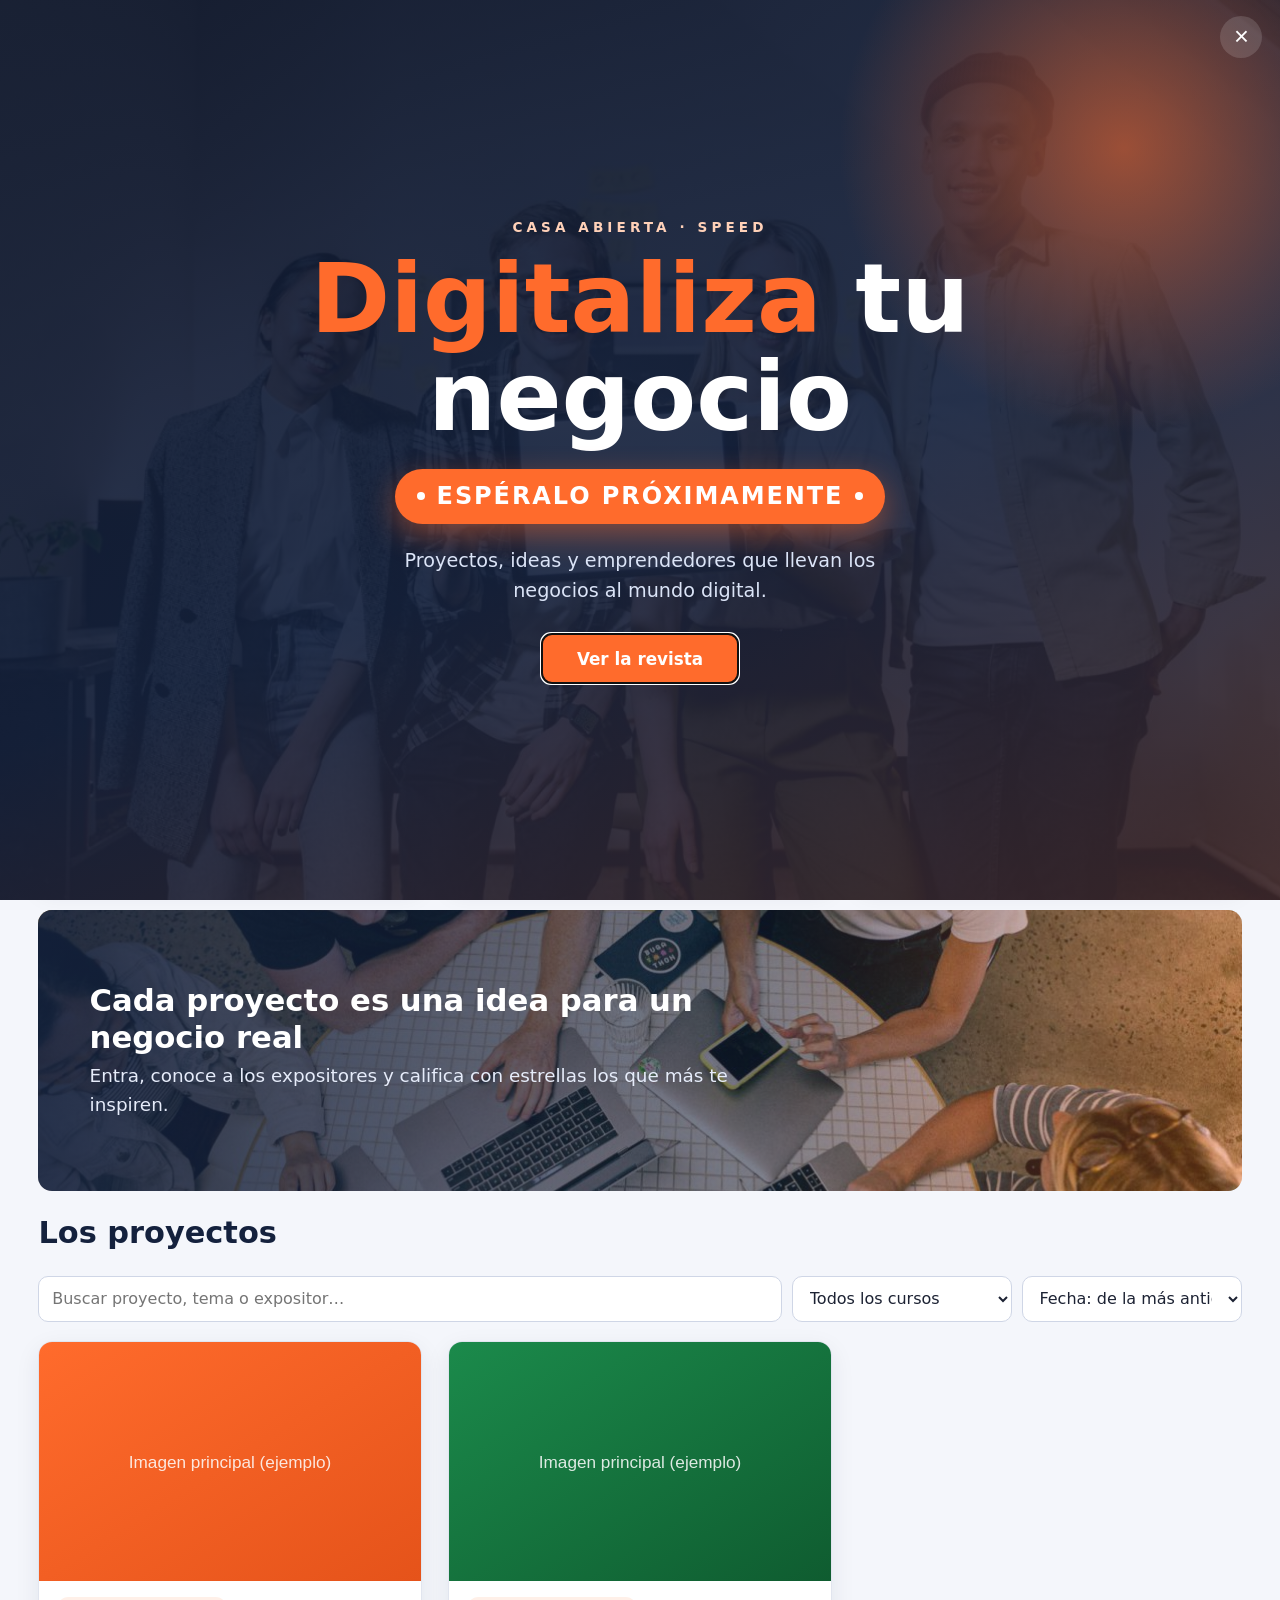
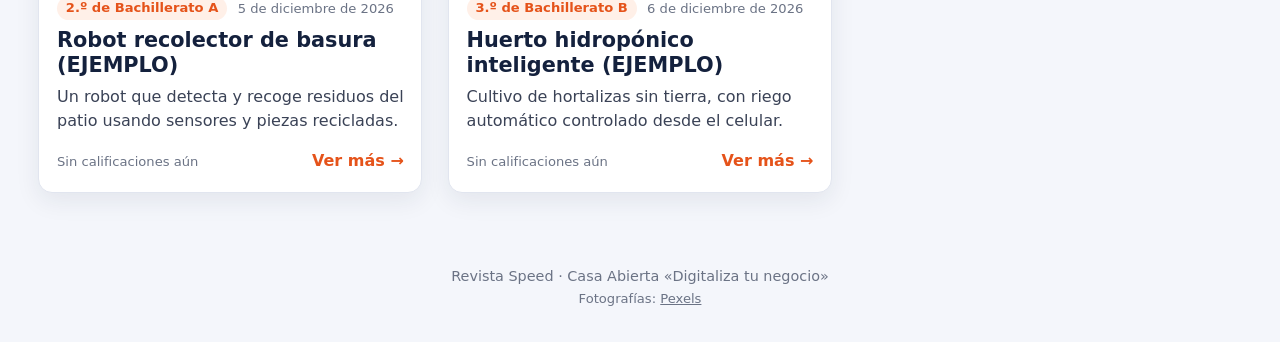
<file: index.html>
<!DOCTYPE html>
<html lang="es">
<head>
<meta charset="UTF-8">
<meta name="viewport" content="width=device-width, initial-scale=1">
<title>Digitaliza tu negocio · Revista Speed</title>
<meta name="description" content="Casa Abierta «Digitaliza tu negocio»: revista digital con los proyectos, expositores, ideas innovadoras y evidencias fotográficas.">
<link rel="stylesheet" href="assets/css/style.css?v=202611241230">
</head>
<body>
<div class="splash" id="splash" role="dialog" aria-modal="true" aria-labelledby="splash-titulo">
    <button class="splash-x" id="splash-x" type="button" aria-label="Cerrar">&times;</button>
    <div class="splash-in">
        <p class="splash-sup">Casa Abierta &middot; Speed</p>
        <h1 class="splash-titulo" id="splash-titulo"><span>Digitaliza</span> tu negocio</h1>
        <p class="splash-pronto"><i></i> Espéralo próximamente <i></i></p>
        <p class="splash-sub">Proyectos, ideas y emprendedores que llevan los negocios al mundo digital.</p>
        <div class="splash-cuenta" id="splash-cuenta" hidden>
            <div><b id="sc-d">0</b><span>días</span></div>
            <div><b id="sc-h">00</b><span>horas</span></div>
            <div><b id="sc-m">00</b><span>min</span></div>
            <div><b id="sc-s">00</b><span>seg</span></div>
        </div>
        <button class="btn splash-btn" id="splash-btn" type="button">Ver la revista</button>
    </div>
</div>
<noscript><style>.splash{display:none!important}</style></noscript>
<script>try{if(sessionStorage.getItem('rs_splash')){document.getElementById('splash').remove();}}catch(e){}</script>
<header class="cab">
    <div class="cab-in">
        <a class="marca" href="index.html"><span class="marca-r">SPEED</span> <span class="marca-t">Revista</span></a>
        <nav class="menu"><a href="index.html">Proyectos</a><a href="generador.html" class="btn-sec btn-add" data-acceso>+ Añadir publicación</a></nav>
    </div>
</header>
<main class="contenedor">

<section class="portada">
    <div class="portada-texto">
        <p class="portada-sup">Casa Abierta</p>
        <h1><span>Digitaliza</span> tu negocio</h1>
        <p class="portada-sub">Los cursos de Speed presentan proyectos que llevan los negocios al mundo digital: tiendas en línea, pagos electrónicos, marketing y mucho más. Conoce a sus expositores, mira las evidencias, califica y deja tu reseña.</p>
        <div class="portada-btns">
            <a class="btn" href="#proyectos">Ver los proyectos</a>
        </div>
        <p class="cuenta" id="cuenta" hidden></p>
    </div>
    <div class="collage" aria-hidden="true">
        <img class="c1" src="img/portada/equipo-startup.jpg" alt="" fetchpriority="high">
        <img class="c2" src="img/portada/dispositivos.jpg" alt="">
        <img class="c3" src="img/portada/pago-celular.jpg" alt="">
        <img class="c4" src="img/portada/empaque-pedidos.jpg" alt="">
        <span class="chip chip-a">&#128722; Tienda en línea</span>
        <span class="chip chip-b">&#128179; Pagos digitales</span>
    </div>
</section>

<section class="pilares">
    <article class="pilar">
        <img src="img/portada/tienda-en-linea.jpg" alt="Tienda en línea en una laptop y pago desde el celular" loading="lazy">
        <div><h3>Vende en línea</h3><p>Catálogos, tiendas web y redes sociales para llegar a más clientes, las 24 horas.</p></div>
    </article>
    <article class="pilar">
        <img src="img/portada/pago-digital.jpg" alt="Pago con el celular en un datáfono" loading="lazy">
        <div><h3>Cobra sin efectivo</h3><p>Pagos con tarjeta, celular y transferencias para vender más rápido y con seguridad.</p></div>
    </article>
    <article class="pilar">
        <img src="img/portada/analitica-tablet.jpg" alt="Tablet con gráficos de marketing digital" loading="lazy">
        <div><h3>Decide con datos</h3><p>Controla inventario, ventas y publicidad con herramientas digitales sencillas.</p></div>
    </article>
</section>

<section class="banda">
    <img src="img/portada/equipo-laptops.jpg" alt="" loading="lazy">
    <div class="banda-velo"></div>
    <div class="banda-texto">
        <h2>Cada proyecto es una idea para un negocio real</h2>
        <p>Entra, conoce a los expositores y califica con estrellas los que más te inspiren.</p>
    </div>
</section>

<section class="destacados" id="destacados" hidden>
    <h2>Mejor puntuados</h2>
    <div class="dest-fila" id="dest-fila"></div>
</section>

<section id="proyectos">
    <h2 class="titulo-seccion">Los proyectos</h2>
    <div class="filtros">
        <input type="search" id="f-q" placeholder="Buscar proyecto, tema o expositor…">
        <select id="f-curso"><option value="">Todos los cursos</option></select>
        <select id="f-orden">
            <option value="antiguas">Fecha: de la más antigua</option>
            <option value="recientes">Fecha: la más reciente primero</option>
        </select>
    </div>
    <div class="rejilla" id="rejilla"><p class="vacio" style="grid-column:1/-1">Cargando proyectos…</p></div>
</section>

</main>
<footer class="pie">Revista Speed &middot; Casa Abierta «Digitaliza tu negocio»<br><small>Fotografías: <a href="https://www.pexels.com" target="_blank" rel="noopener">Pexels</a></small></footer>
<script src="assets/js/acceso.js?v=202611241230"></script>
<script src="assets/js/config.js?v=202611241230"></script>
<script src="assets/js/app.js?v=202611241230"></script>
</body>
</html>
</file>
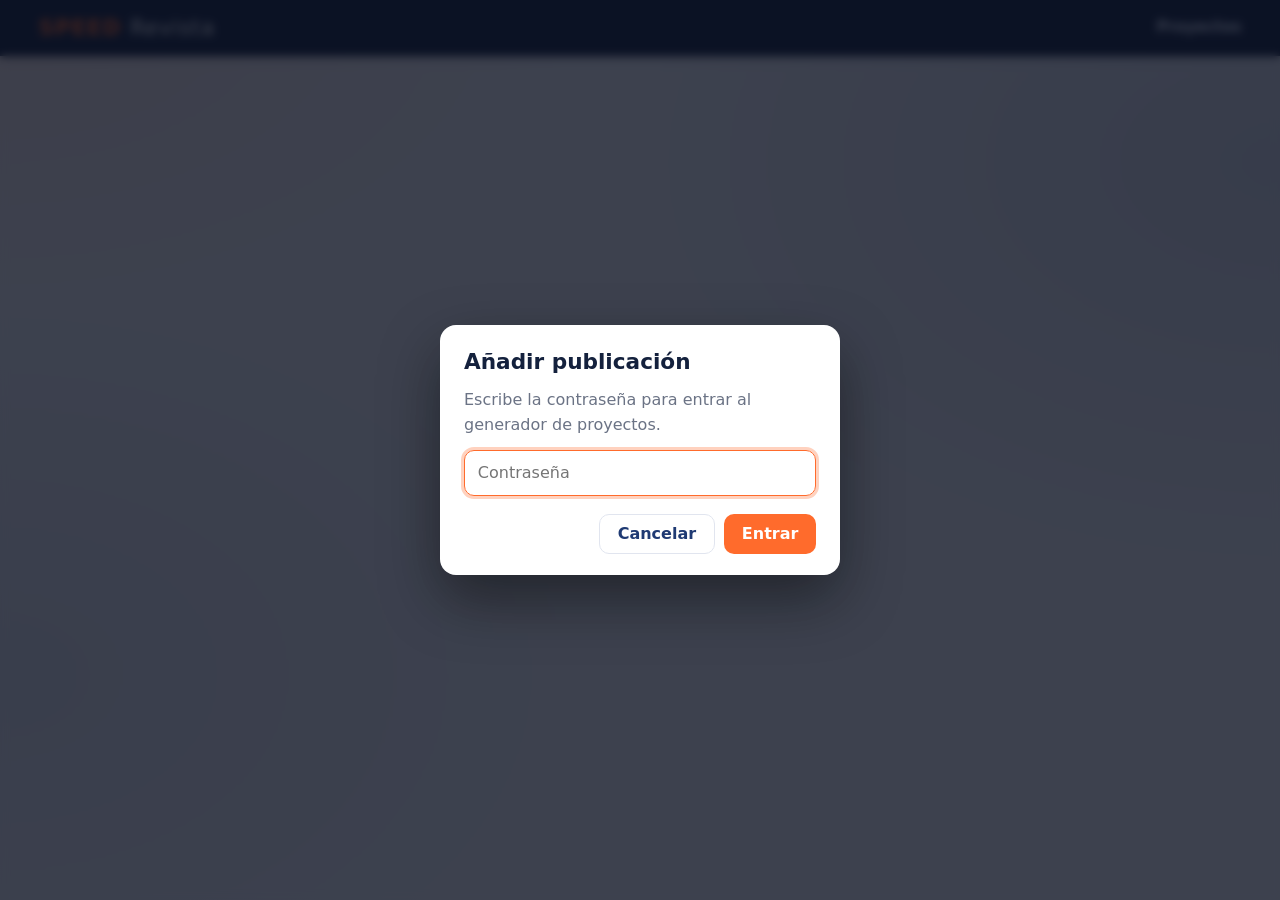
<file: generador.html>
<!DOCTYPE html>
<html lang="es">
<head>
<meta charset="UTF-8">
<meta name="viewport" content="width=device-width, initial-scale=1">
<meta name="robots" content="noindex">
<script>try{if(sessionStorage.getItem('rs_gen_ok')!=='1'){document.documentElement.classList.add('bloqueado');}}catch(e){document.documentElement.classList.add('bloqueado');}</script>
<title>Generador de proyectos · Revista Speed</title>
<link rel="stylesheet" href="assets/css/style.css?v=202611241230">
</head>
<body data-protegida>
<header class="cab">
    <div class="cab-in">
        <a class="marca" href="index.html"><span class="marca-r">SPEED</span> <span class="marca-t">Revista</span></a>
        <nav class="menu"><a href="index.html">Proyectos</a></nav>
    </div>
</header>
<main class="contenedor">

<section class="gen-cab">
    <h1>Generador de proyectos</h1>
    <p class="tenue">Llena los datos de tu proyecto y verás cómo quedará su tarjeta. Esta página solo prepara el texto: no guarda nada.</p>
    <ol class="gen-pasos">
        <li><b>1</b> Llena los datos</li>
        <li><b>2</b> Copia el texto</li>
        <li><b>3</b> Pégalo y sube las fotos en GitHub</li>
    </ol>
</section>

<div class="gen-grid">

    <!-- ============ FORMULARIO ============ -->
    <form class="gen-form" id="f" autocomplete="off" onsubmit="return false;">

        <fieldset class="gen-sec">
            <legend><span>1</span> Datos básicos</legend>
            <label>Título del proyecto
                <input name="titulo" maxlength="120" placeholder="Ej. Tienda en línea para la panadería del barrio"></label>
            <div class="dos-col">
                <label>Curso
                    <input name="curso" maxlength="80" placeholder="Ej. 2.º de Bachillerato A"></label>
                <label>Stand / ubicación <small class="tenue">(opcional)</small>
                    <input name="stand" maxlength="60" placeholder="Ej. Pasillo 2, mesa 5"></label>
            </div>
            <label>Expositores <small class="tenue">(uno por línea; puedes agregar al docente tutor)</small>
                <textarea name="expositores" rows="3" placeholder="Nombre Apellido&#10;Nombre Apellido&#10;Docente tutor: …"></textarea></label>
            <div class="dos-col">
                <label>Fecha de publicación
                    <input type="date" name="fecha"></label>
                <label>Video de YouTube <small class="tenue">(opcional)</small>
                    <input name="video" placeholder="https://youtu.be/…"></label>
            </div>
        </fieldset>

        <fieldset class="gen-sec">
            <legend><span>2</span> Textos</legend>
            <label>Reseña corta <small class="tenue">(sale en la tarjeta de la portada)</small>
                <textarea name="resena" rows="2" maxlength="280" placeholder="En una o dos frases: ¿de qué trata tu proyecto?"></textarea>
                <small class="contador"><span id="cnt">0</span>/280</small></label>
            <label>Descripción completa <small class="tenue">(qué es, qué problema resuelve y cómo funciona)</small>
                <textarea name="descripcion" rows="6"></textarea></label>
            <label>¿Qué tiene de innovador?
                <textarea name="innovacion" rows="3"></textarea></label>
        </fieldset>

        <fieldset class="gen-sec">
            <legend><span>3</span> Fotos</legend>
            <label>Imagen principal <small class="tenue">(la de la tarjeta; foto horizontal)</small>
                <input type="file" id="f-portada" accept="image/jpeg,image/png,image/webp"></label>
            <label>Evidencias fotográficas <small class="tenue">(puedes elegir varias)</small>
                <input type="file" id="f-fotos" accept="image/jpeg,image/png,image/webp" multiple></label>
            <p class="gen-nota">Las fotos <b>no se suben desde aquí</b>: solo se usan para mostrarte la vista previa y tomar sus nombres. Más abajo te digo cómo subirlas.</p>
            <div class="gen-miniaturas" id="miniaturas"></div>
        </fieldset>
    </form>

    <!-- ============ VISTA PREVIA Y RESULTADO ============ -->
    <aside class="gen-aside">

        <div class="gen-caja">
            <h2>Así se verá tu tarjeta</h2>
            <article class="tarjeta">
                <div class="tarjeta-img">
                    <img id="pv-img" alt="" hidden>
                    <span class="sin-img" id="pv-noimg">Imagen principal</span>
                </div>
                <div class="tarjeta-cuerpo">
                    <p class="meta"><span class="etq" id="pv-curso">Curso</span> <time id="pv-fecha">Fecha</time></p>
                    <h3 id="pv-titulo">Título del proyecto</h3>
                    <p class="resena" id="pv-resena">Aquí aparecerá la reseña corta de tu proyecto.</p>
                    <div class="tarjeta-pie"><small class="tenue" id="pv-expo"></small><span class="ver-mas">Ver más &rarr;</span></div>
                </div>
            </article>
        </div>

        <div class="gen-caja">
            <h2>Resultado</h2>
            <p class="aviso aviso-info" id="faltan" hidden></p>
            <label class="gen-check"><input type="checkbox" id="coma" checked> Ya hay proyectos en el archivo (agrega la coma al inicio)</label>
            <textarea id="json" rows="10" readonly spellcheck="false"></textarea>
            <p class="gen-botones">
                <button class="btn" id="copiar" type="button" disabled>Copiar texto</button>
                <span id="ok" class="tenue"></span>
            </p>

            <ol class="gen-instr">
                <li>Pulsa <b>Copiar texto</b>.
                    <a class="btn-sec" href="https://github.com/kalimusic0/revista-speed/edit/main/data/proyectos.json" target="_blank" rel="noopener">Abrir proyectos.json en GitHub</a></li>
                <li>Pega el texto <b>justo antes del <code>]</code> final</b> y pulsa <b>Commit changes</b>.</li>
                <li>Crea en tu PC una carpeta llamada <code id="carpeta">…</code> con estas fotos (con <b>exactamente</b> estos nombres):
                    <ul class="gen-archivos" id="archivos"></ul></li>
                <li>Arrastra esa carpeta aquí y pulsa <b>Commit changes</b>:
                    <a class="btn-sec" href="https://github.com/kalimusic0/revista-speed/upload/main/img/proyectos" target="_blank" rel="noopener">Subir fotos en GitHub</a></li>
            </ol>
            <p class="tenue"><small>En 1 o 2 minutos el proyecto aparece en la revista.</small></p>
        </div>
    </aside>
</div>

</main>
<footer class="pie">Revista Speed &middot; Generador interno</footer>

<script src="assets/js/acceso.js?v=202611241230"></script>
<script>
(function () {
    var f = document.getElementById('f');
    var $ = function (id) { return document.getElementById(id); };
    var portada = null;     // {url, ext}
    var fotos = [];         // [{url, nombre}]

    // fecha de hoy por defecto
    var d = new Date();
    f.fecha.value = d.getFullYear() + '-' + ('0' + (d.getMonth() + 1)).slice(-2) + '-' + ('0' + d.getDate()).slice(-2);

    var MESES = ['', 'enero', 'febrero', 'marzo', 'abril', 'mayo', 'junio', 'julio', 'agosto', 'septiembre', 'octubre', 'noviembre', 'diciembre'];
    function fechaBonita(y) {
        var p = (y || '').split('-');
        return p.length === 3 ? parseInt(p[2], 10) + ' de ' + MESES[parseInt(p[1], 10)] + ' de ' + p[0] : '';
    }
    function slug(s) {
        return s.toLowerCase().normalize('NFD').replace(/[̀-ͯ]/g, '')
                .replace(/[^a-z0-9]+/g, '-').replace(/^-+|-+$/g, '').slice(0, 50) || 'proyecto';
    }
    function nombreSeguro(n) {
        var m = n.match(/^(.*?)(\.[A-Za-z0-9]+)?$/);
        var base = slug(m[1]) || 'foto';
        var ext = (m[2] || '.jpg').toLowerCase().replace('.jpeg', '.jpg');
        return base + ext;
    }
    function esc(s) { return String(s).replace(/&/g, '&amp;').replace(/</g, '&lt;').replace(/>/g, '&gt;'); }
    function lineas(s) { return s.split('\n').map(function (x) { return x.trim(); }).filter(Boolean); }

    function actualizar() {
        var titulo = f.titulo.value.trim(), curso = f.curso.value.trim();
        var expo = lineas(f.expositores.value), resena = f.resena.value.trim();

        // contador
        $('cnt').textContent = f.resena.value.length;

        // vista previa
        $('pv-titulo').textContent = titulo || 'Título del proyecto';
        $('pv-curso').textContent = curso || 'Curso';
        $('pv-fecha').textContent = fechaBonita(f.fecha.value) || 'Fecha';
        $('pv-resena').textContent = resena || 'Aquí aparecerá la reseña corta de tu proyecto.';
        $('pv-expo').textContent = expo.length ? expo[0] + (expo.length > 1 ? ' y otros' : '') : '';
        if (portada) { $('pv-img').src = portada.url; $('pv-img').hidden = false; $('pv-noimg').hidden = true; }
        else { $('pv-img').hidden = true; $('pv-noimg').hidden = false; }

        // JSON
        var id = slug(titulo), base = 'img/proyectos/' + id + '/';
        var ext = portada ? portada.ext : 'jpg';
        var p = {
            id: id, titulo: titulo, curso: curso, expositores: expo, stand: f.stand.value.trim(),
            fecha: f.fecha.value, resena: resena, descripcion: f.descripcion.value.trim(),
            innovacion: f.innovacion.value.trim(), video: f.video.value.trim(),
            portada: base + 'portada.' + ext,
            fotos: fotos.map(function (x) { return base + x.nombre; })
        };
        $('json').value = ($('coma').checked ? ',\n' : '') + JSON.stringify(p, null, 2);

        // carpeta y archivos
        $('carpeta').textContent = id;
        var li = '<li><code>portada.' + ext + '</code> <small class="tenue">(imagen principal)</small></li>';
        fotos.forEach(function (x) { li += '<li><code>' + esc(x.nombre) + '</code></li>'; });
        $('archivos').innerHTML = li;

        // faltantes
        var req = [['titulo', 'el título'], ['curso', 'el curso'], ['expositores', 'los expositores'],
                   ['resena', 'la reseña corta'], ['descripcion', 'la descripción'], ['innovacion', 'lo innovador'], ['fecha', 'la fecha']];
        var faltan = req.filter(function (r) { return !f[r[0]].value.trim(); }).map(function (r) { return r[1]; });
        if (!portada) { faltan.push('la imagen principal'); }
        var av = $('faltan');
        if (faltan.length) { av.textContent = 'Falta completar: ' + faltan.join(', ') + '.'; av.hidden = false; }
        else { av.hidden = true; }
        $('copiar').disabled = faltan.length > 0;
    }

    f.addEventListener('input', actualizar);
    $('coma').addEventListener('change', actualizar);

    $('f-portada').addEventListener('change', function () {
        var file = this.files[0];
        if (!file) { portada = null; actualizar(); return; }
        var m = file.name.match(/\.([A-Za-z0-9]+)$/);
        var ext = m ? m[1].toLowerCase().replace('jpeg', 'jpg') : 'jpg';
        portada = { url: URL.createObjectURL(file), ext: ext };
        actualizar();
    });

    $('f-fotos').addEventListener('change', function () {
        fotos = Array.prototype.slice.call(this.files).map(function (file) {
            return { url: URL.createObjectURL(file), nombre: nombreSeguro(file.name) };
        });
        $('miniaturas').innerHTML = fotos.map(function (x) {
            return '<figure><img src="' + x.url + '" alt=""><figcaption>' + esc(x.nombre) + '</figcaption></figure>';
        }).join('');
        actualizar();
    });

    $('copiar').addEventListener('click', function () {
        var t = $('json');
        t.select();
        var okMsg = function () { $('ok').textContent = '¡Copiado!'; setTimeout(function () { $('ok').textContent = ''; }, 2500); };
        if (navigator.clipboard && navigator.clipboard.writeText) {
            navigator.clipboard.writeText(t.value).then(okMsg, function () { document.execCommand('copy'); okMsg(); });
        } else { document.execCommand('copy'); okMsg(); }
    });

    actualizar();
})();
</script>
</body>
</html>
</file>
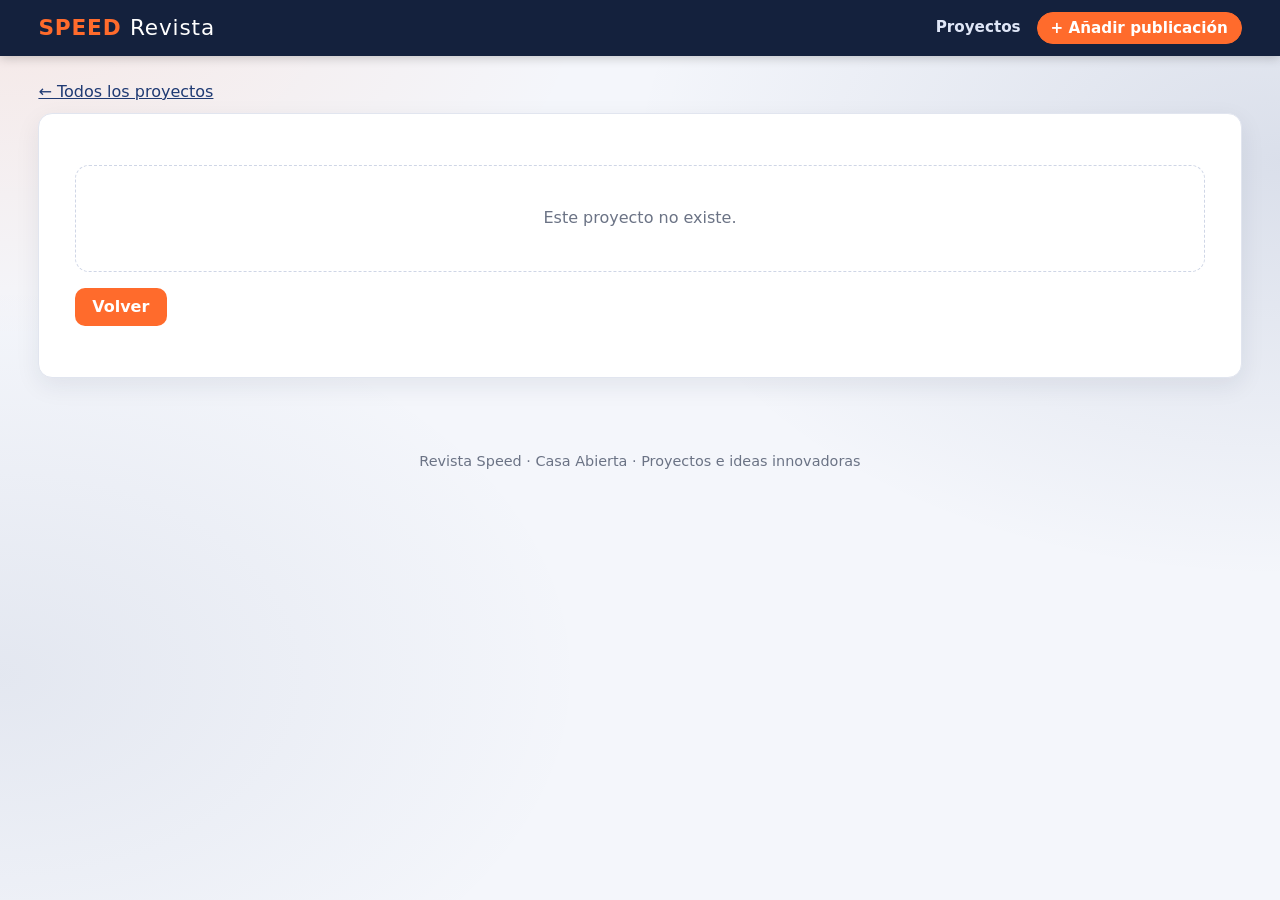
<file: proyecto.html>
<!DOCTYPE html>
<html lang="es">
<head>
<meta charset="UTF-8">
<meta name="viewport" content="width=device-width, initial-scale=1">
<title>Proyecto · Revista Speed</title>
<link rel="stylesheet" href="assets/css/style.css?v=202611241230">
</head>
<body>
<header class="cab">
    <div class="cab-in">
        <a class="marca" href="index.html"><span class="marca-r">SPEED</span> <span class="marca-t">Revista</span></a>
        <nav class="menu"><a href="index.html">Proyectos</a><a href="generador.html" class="btn-sec btn-add" data-acceso>+ Añadir publicación</a></nav>
    </div>
</header>
<main class="contenedor">
<p class="migas"><a href="index.html">&larr; Todos los proyectos</a></p>
<article class="articulo" id="articulo"><p class="tenue">Cargando…</p></article>
</main>
<footer class="pie">Revista Speed &middot; Casa Abierta · Proyectos e ideas innovadoras</footer>
<script src="assets/js/acceso.js?v=202611241230"></script>
<script src="assets/js/config.js?v=202611241230"></script>
<script src="assets/js/app.js?v=202611241230"></script>
</body>
</html>
</file>
<file: assets/css/style.css>
/* REVISTA SPEED - estilos. Paleta: azul noche + naranja velocidad. */
:root{
    --azul:#14213d; --azul2:#1f3a73; --naranja:#ff6b2c; --naranja2:#e5531a;
    --fondo:#f4f6fb; --blanco:#fff; --texto:#1c2233; --tenue:#6b7385; --linea:#e1e5ef;
    --ok:#1b8a4b; --error:#c62d2d; --info:#2a5db0; --radio:14px;
    --sombra:0 8px 24px rgba(20,33,61,.08);
}
*{box-sizing:border-box}
html{scroll-behavior:smooth}
body{margin:0;font-family:"Segoe UI",system-ui,-apple-system,Roboto,Arial,sans-serif;background:var(--fondo);color:var(--texto);line-height:1.55}
img{max-width:100%;display:block}
a{color:var(--azul2)}
h1,h2,h3{line-height:1.2;color:var(--azul)}
h1{font-size:clamp(1.7rem,1.2rem + 2vw,2.6rem);margin:.2rem 0 .6rem}
h2{font-size:1.4rem;margin:1.8rem 0 .6rem}
h3{font-size:1.1rem}
.contenedor{max-width:1120px;margin:0 auto;padding:1.5rem 1rem 3rem}
.estrecho{max-width:480px}
.tenue{color:var(--tenue)}
small{font-size:.82rem}

/* cabecera */
.cab{background:var(--azul);position:sticky;top:0;z-index:20;box-shadow:0 2px 10px rgba(0,0,0,.2)}
.cab-in{max-width:1120px;margin:0 auto;padding:.7rem 1rem;display:flex;align-items:center;justify-content:space-between;gap:1rem;flex-wrap:wrap}
.marca{text-decoration:none;color:#fff;font-size:1.35rem;font-weight:800;letter-spacing:.04em}
.marca-r{color:var(--naranja)}
.marca-t{font-weight:300}
.menu{display:flex;align-items:center;gap:1rem;flex-wrap:wrap}
.menu a{color:#dfe6f7;text-decoration:none;font-weight:600;font-size:.95rem}
.menu a:hover{color:#fff}
.menu a.btn-sec{border:1px solid #5a6c9a;padding:.35rem .8rem;border-radius:999px;background:transparent;color:#fff}
.menu a.btn-sec:hover{background:var(--naranja);border-color:var(--naranja)}

/* botones */
.btn,.btn-sec,.btn-peligro{display:inline-block;border:0;cursor:pointer;font:inherit;font-weight:700;text-decoration:none;padding:.6rem 1.1rem;border-radius:10px;transition:.15s;line-height:1.2}
.btn{background:var(--naranja);color:#fff}
.btn:hover{background:var(--naranja2)}
.btn-sec{color:var(--azul2);border:1px solid var(--linea);background:#fff}
.btn-sec:hover{border-color:var(--azul2)}
.btn-peligro{background:#fff;color:var(--error);border:1px solid #f0c4c4}
.btn-peligro:hover{background:var(--error);color:#fff}

/* avisos */
.aviso{padding:.8rem 1rem;border-radius:10px;margin:0 0 1rem;font-weight:600;border:1px solid}
.aviso-ok{background:#e6f6ec;color:var(--ok);border-color:#b8e2c8}
.aviso-error{background:#fdeaea;color:var(--error);border-color:#f3c2c2}
.aviso-info{background:#e8f0fc;color:var(--info);border-color:#bfd2f2}

/* portada */
.portada{background:linear-gradient(135deg,var(--azul),var(--azul2));color:#fff;border-radius:var(--radio);padding:clamp(1.5rem,5vw,3.2rem);margin-bottom:1.5rem;position:relative;overflow:hidden}
.portada:after{content:"";position:absolute;right:-60px;top:-60px;width:260px;height:260px;border-radius:50%;background:radial-gradient(circle,rgba(255,107,44,.55),transparent 65%)}
.portada h1{color:#fff;max-width:18ch}
.portada h1 span{color:var(--naranja)}
.portada-sup{margin:0;text-transform:uppercase;letter-spacing:.25em;font-size:.8rem;color:#ffd1b8;font-weight:700}
.portada-sub{max-width:60ch;color:#dbe4f7;margin:.4rem 0 0}
.cuenta{display:inline-block;margin:1rem 0 0;background:var(--naranja);color:#fff;font-weight:800;padding:.35rem .9rem;border-radius:999px}

/* destacados */
.destacados h2{margin-top:.5rem}
.dest-fila{display:grid;grid-template-columns:repeat(auto-fit,minmax(min(100%,220px),1fr));gap:.8rem}
.dest{position:relative;display:flex;flex-direction:column;gap:.15rem;background:#fff;border:1px solid var(--linea);border-radius:var(--radio);padding:1rem 1rem 1rem 3.2rem;text-decoration:none;color:var(--texto);box-shadow:var(--sombra)}
.dest:hover{border-color:var(--naranja)}
.dest-n{position:absolute;left:.9rem;top:.8rem;font-size:1.4rem;font-weight:800;color:var(--naranja)}
.dest-t{font-weight:700;color:var(--azul)}
.dest-c{font-size:.85rem;color:var(--tenue)}

/* filtros */
.filtros{display:flex;flex-wrap:wrap;gap:.6rem;margin:1.5rem 0 1.2rem}
.filtros input[type=search]{flex:1 1 240px}
.filtros select{flex:0 1 220px}
input,select,textarea{font:inherit;color:inherit;padding:.6rem .8rem;border:1px solid #cfd6e6;border-radius:10px;background:#fff;width:100%}
input:focus,select:focus,textarea:focus{outline:3px solid rgba(255,107,44,.3);border-color:var(--naranja)}
input[type=radio],input[type=checkbox]{width:auto}
input[type=file]{padding:.5rem}

/* tarjetas */
.rejilla{display:grid;grid-template-columns:repeat(auto-fill,minmax(min(100%,290px),1fr));gap:1.2rem}
.tarjeta{background:#fff;border-radius:var(--radio);overflow:hidden;box-shadow:var(--sombra);display:flex;flex-direction:column;border:1px solid var(--linea);transition:transform .15s,box-shadow .15s}
.tarjeta:hover{transform:translateY(-3px);box-shadow:0 14px 30px rgba(20,33,61,.14)}
.tarjeta-img{display:block;aspect-ratio:16/10;background:#e9edf6;overflow:hidden}
.tarjeta-img img{width:100%;height:100%;object-fit:cover}
.sin-img{display:grid;place-items:center;height:100%;color:var(--tenue)}
.tarjeta-cuerpo{padding:1rem 1.1rem 1.1rem;display:flex;flex-direction:column;gap:.45rem;flex:1}
.tarjeta h3{margin:0;font-size:1.2rem}
.tarjeta h3 a{color:var(--azul);text-decoration:none}
.tarjeta h3 a:hover{color:var(--naranja2)}
.meta{margin:0;font-size:.82rem;color:var(--tenue)}
.etq{display:inline-block;background:#fff0e8;color:var(--naranja2);font-weight:700;padding:.1rem .55rem;border-radius:999px;margin-right:.4rem}
.resena{margin:0;color:#3a4256;display:-webkit-box;-webkit-line-clamp:3;-webkit-box-orient:vertical;overflow:hidden}
.tarjeta-pie{margin-top:auto;display:flex;align-items:center;justify-content:space-between;gap:.6rem;padding-top:.5rem}
.ver-mas{font-weight:700;color:var(--naranja2);text-decoration:none;white-space:nowrap}
.ver-mas:hover{text-decoration:underline}
.vacio{text-align:center;padding:2.5rem 1rem;color:var(--tenue);background:#fff;border-radius:var(--radio);border:1px dashed #cfd6e6}

/* estrellas (mostrar) */
.estrellas{display:inline-flex;letter-spacing:.05em}
.estrellas .e{color:#d3d8e4;font-size:1.1rem}
.estrellas .e.llena{color:#f5b301}
.estrellas .e.media{background:linear-gradient(90deg,#f5b301 50%,#d3d8e4 50%);-webkit-background-clip:text;background-clip:text;-webkit-text-fill-color:transparent}

/* artículo */
.migas{margin:0 0 .5rem}
.articulo{background:#fff;border-radius:var(--radio);padding:clamp(1rem,3vw,2.2rem);box-shadow:var(--sombra);border:1px solid var(--linea)}
.art-cab h1{margin-top:.4rem}
.lead{font-size:1.15rem;color:#3a4256;margin:.4rem 0}
.art-nota{margin:.5rem 0 1rem}
.art-portada{margin:1rem 0 1.5rem}
.art-portada img{width:100%;max-height:520px;object-fit:cover;border-radius:12px}
.art-cols{display:grid;grid-template-columns:minmax(0,1fr) 280px;gap:2rem;align-items:start}
.ficha{background:var(--fondo);border-radius:12px;padding:1rem 1.2rem;border:1px solid var(--linea)}
.ficha h3{margin:.4rem 0 .1rem;font-size:.85rem;text-transform:uppercase;letter-spacing:.08em;color:var(--tenue)}
.ficha p{margin:0 0 .6rem}
.video{position:relative;aspect-ratio:16/9;border-radius:12px;overflow:hidden;background:#000}
.video iframe{position:absolute;inset:0;width:100%;height:100%;border:0}
.galeria{display:grid;grid-template-columns:repeat(auto-fill,minmax(min(100%,200px),1fr));gap:.7rem}
.gal-item{display:block;aspect-ratio:4/3;overflow:hidden;border-radius:10px;background:#e9edf6}
.gal-item img{width:100%;height:100%;object-fit:cover;transition:transform .25s}
.gal-item:hover img{transform:scale(1.06)}
.lightbox{position:fixed;inset:0;background:rgba(10,15,30,.92);display:none;align-items:center;justify-content:center;z-index:50;padding:1rem}
.lightbox.abierto{display:flex}
.lightbox img{max-height:90vh;max-width:94vw;border-radius:8px}
.lightbox button{position:absolute;background:rgba(255,255,255,.15);color:#fff;border:0;font-size:2rem;width:48px;height:48px;border-radius:50%;cursor:pointer}
.lb-cerrar{top:1rem;right:1rem}.lb-prev{left:1rem}.lb-sig{right:1rem}

/* reseñas */
.resenas{margin-top:2rem;border-top:1px solid var(--linea);padding-top:.5rem}
.estrellas-input{display:inline-flex;flex-direction:row-reverse;justify-content:flex-end;gap:.15rem}
.estrellas-input input{position:absolute;opacity:0;width:1px;height:1px}
.estrellas-input label{font-size:2.4rem;line-height:1;color:#d3d8e4;cursor:pointer;transition:color .1s}
.estrellas-input label:hover,.estrellas-input label:hover~label,.estrellas-input input:checked~label{color:#f5b301}
.estrellas-input input:focus-visible+label{outline:3px solid rgba(255,107,44,.5);border-radius:6px}
.lista-resenas{list-style:none;padding:0;margin:0}
.lista-resenas li{padding:.8rem 0;border-bottom:1px solid var(--linea)}
.lista-resenas p{margin:.2rem 0 0}

/* formularios */
.form{display:flex;flex-direction:column;gap:1rem}
.form-ancho{max-width:760px}
.form label{display:flex;flex-direction:column;gap:.3rem;font-weight:600}
.form label small{font-weight:400}
.dos-col{display:grid;grid-template-columns:1fr 1fr;gap:1rem}
fieldset{border:1px solid var(--linea);border-radius:12px;padding:.8rem 1rem;display:flex;flex-direction:column;gap:.5rem;background:#fff}
legend{font-weight:700;padding:0 .4rem}
.mini{height:90px;width:auto;border-radius:8px;object-fit:cover}
.mini-fila{display:flex;flex-wrap:wrap;gap:.8rem}
.mini-item{display:flex;flex-direction:column;gap:.2rem;font-weight:400!important;font-size:.85rem}

/* panel / admin */
.panel-cab{display:flex;align-items:flex-start;justify-content:space-between;gap:1rem;flex-wrap:wrap;margin-bottom:1rem}
.caja{background:#fff;border:1px solid var(--linea);border-radius:var(--radio);padding:1rem 1.3rem;margin:1.2rem 0;box-shadow:var(--sombra)}
.caja h2{margin-top:.3rem}
.resumen{display:grid;grid-template-columns:repeat(auto-fit,minmax(min(100%,160px),1fr));gap:.8rem;margin:1rem 0}
.resumen div{background:#fff;border:1px solid var(--linea);border-radius:var(--radio);padding:1rem;text-align:center}
.resumen strong{display:block;font-size:2rem;color:var(--naranja2)}
.resumen span{color:var(--tenue);font-size:.9rem}
.tabla-envoltura{overflow-x:auto;background:#fff;border:1px solid var(--linea);border-radius:var(--radio)}
.tabla{width:100%;border-collapse:collapse}
.tabla th,.tabla td{padding:.7rem .9rem;text-align:left;border-bottom:1px solid var(--linea);vertical-align:middle}
.tabla th{background:#f0f3fa;font-size:.8rem;text-transform:uppercase;letter-spacing:.06em;color:var(--tenue)}
.acciones{display:flex;gap:.4rem;flex-wrap:wrap}
.en-linea{display:inline-flex;gap:.3rem;margin:0}
.estado{display:inline-block;padding:.15rem .6rem;border-radius:999px;font-size:.8rem;font-weight:800}
.estado-aprobado{background:#e6f6ec;color:var(--ok)}
.estado-pendiente{background:#fff3dc;color:#a46a00}

.pie{text-align:center;color:var(--tenue);padding:1.5rem 1rem 2rem;font-size:.9rem}

@media (max-width:820px){
    .art-cols{grid-template-columns:1fr}
    .dos-col{grid-template-columns:1fr}
}
@media (max-width:640px){
    .tabla thead{display:none}
    .tabla,.tabla tbody,.tabla tr,.tabla td{display:block;width:100%}
    .tabla tr{padding:.6rem 0;border-bottom:2px solid var(--linea)}
    .tabla td{border:0;padding:.25rem .9rem}
    .tabla td[data-t]:before{content:attr(data-t) ": ";font-weight:700;color:var(--tenue);font-size:.8rem}
}

[hidden]{display:none!important}

/* ===== Portada "Digitaliza tu negocio" (hero con fotos, pilares y banda) ===== */
.portada{display:grid;grid-template-columns:minmax(0,1.05fr) minmax(0,1fr);gap:2rem;align-items:center;padding:clamp(1.5rem,4vw,3rem)}
.portada:after{z-index:0}
.portada-texto,.collage{position:relative;z-index:1}
.portada h1{font-size:clamp(2.2rem,1.4rem + 3.6vw,4rem);line-height:1.05;max-width:12ch}
.portada-btns{display:flex;gap:.8rem;flex-wrap:wrap;margin-top:1.4rem}
.collage{position:relative;display:grid;grid-template-columns:1.15fr 1fr;grid-template-rows:repeat(3,clamp(90px,10.5vw,135px));gap:.7rem;width:100%}
.collage img{width:100%;height:100%;min-width:0;min-height:0;object-fit:cover;display:block;border-radius:14px;border:3px solid #fff;box-shadow:0 10px 24px rgba(0,0,0,.35)}
.collage .c1{grid-column:1;grid-row:1 / span 2}
.collage .c2{grid-column:2;grid-row:1}
.collage .c3{grid-column:1;grid-row:3}
.collage .c4{grid-column:2;grid-row:2 / span 2}
.chip{position:absolute;z-index:2;background:#fff;color:var(--azul);font-weight:700;font-size:.82rem;padding:.35rem .75rem;border-radius:999px;box-shadow:0 6px 16px rgba(0,0,0,.25);white-space:nowrap}
.chip-a{left:calc(53% - 4.5rem);top:36%}
.chip-b{left:calc(53% - 4rem);top:calc(66% + .2rem)}

.pilares{display:grid;grid-template-columns:repeat(auto-fit,minmax(min(100%,260px),1fr));gap:1.2rem;margin:0 0 1.5rem}
.pilar{background:#fff;border:1px solid var(--linea);border-radius:var(--radio);overflow:hidden;box-shadow:var(--sombra)}
.pilar img{width:100%;aspect-ratio:16/9;object-fit:cover}
.pilar div{padding:.9rem 1.1rem 1.1rem}
.pilar h3{margin:0 0 .25rem;font-size:1.15rem}
.pilar p{margin:0;color:#3a4256}

.banda{position:relative;border-radius:var(--radio);overflow:hidden;min-height:230px;display:flex;align-items:center;margin:0 0 1.5rem}
.banda>img{position:absolute;inset:0;width:100%;height:100%;object-fit:cover}
.banda-velo{position:absolute;inset:0;background:linear-gradient(90deg,rgba(20,33,61,.92),rgba(20,33,61,.55) 60%,rgba(255,107,44,.35))}
.banda-texto{position:relative;padding:clamp(1.2rem,4vw,2.5rem);color:#fff;max-width:620px}
.banda-texto h2{color:#fff;margin:0 0 .4rem}
.banda-texto p{margin:0;color:#e6ecfa}
.titulo-seccion{margin:.5rem 0 0}
.pie small a{color:inherit}

@media (max-width:820px){
    .portada{grid-template-columns:1fr}
    .portada h1{max-width:none}
    .collage{margin-top:.5rem;grid-template-rows:repeat(3,clamp(80px,22vw,130px))}
}

/* ===== Celular: imágenes más pequeñas y menos invasivas ===== */
@media (max-width:640px){
    .portada{padding:1.25rem 1.1rem;gap:1rem;margin-bottom:1rem}
    .portada h1{font-size:2.1rem}
    .portada-sub{font-size:.95rem}
    .portada-sup{font-size:.7rem}

    /* collage -> franja de 4 miniaturas */
    .collage{grid-template-columns:repeat(4,1fr);grid-template-rows:64px;gap:.4rem;margin-top:0}
    .collage .c1,.collage .c2,.collage .c3,.collage .c4{grid-column:auto;grid-row:1}
    .collage img{border-width:2px;border-radius:10px;box-shadow:0 4px 10px rgba(0,0,0,.3)}
    .chip{display:none}

    /* tarjetas de ideas -> fila compacta con miniatura */
    .pilares{gap:.6rem;margin-bottom:1rem}
    .pilar{display:flex;align-items:center}
    .pilar img{width:84px;height:84px;aspect-ratio:auto;flex:none;border-radius:var(--radio) 0 0 var(--radio)}
    .pilar div{padding:.55rem .8rem}
    .pilar h3{font-size:1rem;margin-bottom:.1rem}
    .pilar p{font-size:.85rem;line-height:1.35}

    /* banda -> baja */
    .banda{min-height:0;margin-bottom:1rem}
    .banda>img{opacity:.8}
    .banda-texto{padding:.9rem 1rem}
    .banda-texto h2{font-size:1.05rem;margin-bottom:.2rem}
    .banda-texto p{font-size:.85rem}

    /* proyectos: foto de tarjeta un poco más baja */
    .tarjeta-img{aspect-ratio:16/8}
    .titulo-seccion{font-size:1.2rem}
}

/* ===== Pantallas anchas: aprovechar el espacio (sin franjas vacías) ===== */
body{background:
    radial-gradient(900px 520px at 0% 0%,rgba(255,107,44,.10),transparent 65%),
    radial-gradient(1000px 640px at 100% 18%,rgba(31,58,115,.12),transparent 65%),
    radial-gradient(900px 600px at 0% 75%,rgba(31,58,115,.08),transparent 65%),
    var(--fondo);background-attachment:fixed}
@media (min-width:1200px){
    .contenedor,.cab-in{max-width:2300px;padding-left:clamp(1.5rem,3vw,4.5rem);padding-right:clamp(1.5rem,3vw,4.5rem)}
    .portada{padding:clamp(2.5rem,3.4vw,4.2rem);gap:3rem}
    .portada h1{font-size:clamp(3.2rem,4.2vw,5rem);max-width:11ch}
    .portada-sub{font-size:clamp(1.05rem,1.1vw,1.3rem);max-width:56ch}
    .portada-sup{font-size:.85rem}
    .portada-btns .btn{padding:.85rem 1.6rem;font-size:1.05rem}
    .collage{grid-template-rows:repeat(3,clamp(110px,8.2vw,158px));gap:.9rem}
    .chip{font-size:.92rem;padding:.4rem .9rem}
    .pilares{gap:1.6rem}
    .pilar img{aspect-ratio:16/8}
    .pilar div{padding:1.1rem 1.4rem 1.3rem}
    .pilar h3{font-size:1.3rem}
    .pilar p{font-size:1.02rem}
    .banda{min-height:clamp(260px,22vw,340px)}
    .banda-texto{max-width:760px;padding:clamp(2rem,4vw,3.5rem)}
    .banda-texto h2{font-size:clamp(1.8rem,2.4vw,2.6rem)}
    .banda-texto p{font-size:1.15rem}
    .titulo-seccion{font-size:1.9rem;margin-top:1.5rem}
    .rejilla{grid-template-columns:repeat(auto-fill,minmax(min(100%,340px),1fr));gap:1.6rem}
    .tarjeta h3{font-size:1.3rem}
}

/* ===== Celular: aún más discreto ===== */
@media (max-width:640px){
    .collage{grid-template-rows:46px;gap:.35rem}
    .pilar img{width:62px;height:62px}
    .pilar div{padding:.45rem .7rem}
    .pilar h3{font-size:.95rem}
    .pilar p{font-size:.8rem}
    .banda>img,.banda-velo{display:none}
    .banda{background:linear-gradient(120deg,var(--azul),var(--azul2))}
    .banda-texto{padding:.8rem 1rem}
    .banda-texto h2{font-size:1rem}
    .banda-texto p{font-size:.82rem}
    .tarjeta-img{aspect-ratio:16/7}
}

/* ===== Pantalla de bienvenida "Espéralo próximamente" ===== */
.sin-scroll{overflow:hidden}
.splash{position:fixed;inset:0;z-index:200;display:grid;place-items:center;padding:1.5rem;text-align:center;color:#fff;overflow-x:hidden;overflow-y:auto;
    background:linear-gradient(160deg,rgba(14,24,46,.93),rgba(20,33,61,.9) 55%,rgba(60,40,45,.88)),url(../../img/portada/equipo-startup.jpg) center/cover no-repeat;
    animation:sp-entra .5s ease both}
.splash::before{content:"";position:absolute;width:min(70vw,620px);aspect-ratio:1;right:-12%;top:-18%;border-radius:50%;
    background:radial-gradient(circle,rgba(255,107,44,.55),transparent 65%);pointer-events:none;animation:sp-pulso 5s ease-in-out infinite}
.splash.saliendo{animation:sp-sale .45s ease forwards}
.splash-in{position:relative;max-width:820px;width:100%}
.splash-x{position:absolute;top:1rem;right:1.1rem;z-index:2;background:rgba(255,255,255,.14);color:#fff;border:0;width:42px;height:42px;border-radius:50%;font-size:1.6rem;line-height:1;cursor:pointer}
.splash-x:hover{background:rgba(255,255,255,.28)}
.splash-sup{margin:0 0 .8rem;text-transform:uppercase;letter-spacing:.3em;font-size:.85rem;font-weight:700;color:#ffd1b8;animation:sp-sube .7s .1s ease both}
.splash-titulo{margin:0;color:#fff;font-size:clamp(2.6rem,8vw,6rem);line-height:1.02;font-weight:800;animation:sp-sube .7s .2s ease both}
.splash-titulo span{color:var(--naranja)}
.splash-pronto{display:inline-flex;align-items:center;gap:.7rem;margin:1.4rem 0 .4rem;padding:.55rem 1.4rem;border-radius:999px;
    background:var(--naranja);color:#fff;font-weight:800;font-size:clamp(1rem,2.6vw,1.5rem);letter-spacing:.08em;text-transform:uppercase;
    box-shadow:0 10px 30px rgba(255,107,44,.45);animation:sp-sube .7s .35s ease both,sp-brilla 2.4s 1.2s ease-in-out infinite}
.splash-pronto i{width:.5rem;height:.5rem;border-radius:50%;background:#fff;animation:sp-punto 1.2s ease-in-out infinite}
.splash-pronto i:last-child{animation-delay:.6s}
.splash-sub{max-width:46ch;margin:1rem auto 0;color:#dbe4f7;font-size:clamp(1rem,2.2vw,1.2rem);animation:sp-sube .7s .5s ease both}
.splash-cuenta{display:flex;justify-content:center;gap:.7rem;margin:1.6rem 0 0;animation:sp-sube .7s .6s ease both}
.splash-cuenta>div{min-width:72px;padding:.6rem .5rem;border-radius:12px;background:rgba(255,255,255,.12);border:1px solid rgba(255,255,255,.2)}
.splash-cuenta b{display:block;font-size:clamp(1.5rem,5vw,2.2rem);font-variant-numeric:tabular-nums}
.splash-cuenta span{font-size:.72rem;text-transform:uppercase;letter-spacing:.12em;color:#c9d6f2}
.splash-btn{margin-top:1.8rem;padding:.9rem 2.2rem;font-size:1.05rem;animation:sp-sube .7s .7s ease both}
@keyframes sp-entra{from{opacity:0}to{opacity:1}}
@keyframes sp-sale{to{opacity:0;transform:scale(1.03)}}
@keyframes sp-sube{from{opacity:0;transform:translateY(18px)}to{opacity:1;transform:none}}
@keyframes sp-pulso{0%,100%{transform:scale(1);opacity:.9}50%{transform:scale(1.12);opacity:.65}}
@keyframes sp-brilla{0%,100%{box-shadow:0 10px 30px rgba(255,107,44,.45)}50%{box-shadow:0 10px 46px rgba(255,107,44,.85)}}
@keyframes sp-punto{0%,100%{opacity:.35;transform:scale(.8)}50%{opacity:1;transform:scale(1.15)}}
@media (prefers-reduced-motion:reduce){.splash,.splash *,.splash::before{animation:none!important}}
@media (max-width:640px){.splash-cuenta>div{min-width:60px}}

/* ===== Generador de proyectos ===== */
.gen-cab{padding:1.6rem 0 .6rem}
.gen-cab h1{margin-bottom:.3rem}
.gen-pasos{display:flex;flex-wrap:wrap;gap:.6rem;list-style:none;padding:0;margin:1rem 0 0}
.gen-pasos li{display:flex;align-items:center;gap:.5rem;background:#fff;border:1px solid var(--linea);border-radius:999px;padding:.35rem .9rem .35rem .4rem;font-weight:600;font-size:.92rem}
.gen-pasos b{display:grid;place-items:center;width:1.6rem;height:1.6rem;border-radius:50%;background:var(--naranja);color:#fff;font-size:.85rem}
.gen-grid{display:grid;grid-template-columns:minmax(0,1.25fr) minmax(0,1fr);gap:1.6rem;align-items:start;margin-top:1rem}
.gen-form{display:flex;flex-direction:column;gap:1.1rem}
.gen-sec{border:1px solid var(--linea);border-radius:var(--radio);background:#fff;box-shadow:var(--sombra);padding:1.1rem 1.3rem 1.3rem;display:flex;flex-direction:column;gap:.9rem}
.gen-sec legend{display:flex;align-items:center;gap:.55rem;font-size:1.1rem;font-weight:800;color:var(--azul);padding:0 .5rem}
.gen-sec legend span{display:grid;place-items:center;width:1.7rem;height:1.7rem;border-radius:50%;background:var(--azul);color:#fff;font-size:.9rem}
.gen-sec label{display:flex;flex-direction:column;gap:.35rem;font-weight:600}
.gen-sec label small{font-weight:400}
.gen-sec .contador{align-self:flex-end;color:var(--tenue)}
.gen-nota{margin:0;padding:.6rem .8rem;border-radius:10px;background:#fff6ef;color:#7a3b17;font-size:.9rem}
.gen-miniaturas{display:flex;flex-wrap:wrap;gap:.6rem}
.gen-miniaturas figure{margin:0;width:104px}
.gen-miniaturas img{width:104px;height:72px;object-fit:cover;border-radius:8px;border:1px solid var(--linea)}
.gen-miniaturas figcaption{font-size:.72rem;color:var(--tenue);word-break:break-all;line-height:1.25;margin-top:.15rem}
.gen-aside{position:sticky;top:78px;display:flex;flex-direction:column;gap:1.1rem}
.gen-caja{background:#fff;border:1px solid var(--linea);border-radius:var(--radio);box-shadow:var(--sombra);padding:1rem 1.2rem 1.2rem}
.gen-caja h2{margin:.1rem 0 .8rem;font-size:1.15rem}
.gen-caja .tarjeta{box-shadow:none;transform:none!important}
.gen-caja .tarjeta:hover{transform:none}
.gen-caja textarea{font-family:Consolas,monospace;font-size:.8rem;margin-top:.5rem}
.gen-check{display:flex;gap:.5rem;align-items:flex-start;font-size:.9rem}
.gen-botones{display:flex;align-items:center;gap:.8rem;margin:.7rem 0}
.btn:disabled{opacity:.45;cursor:not-allowed}
.gen-instr{padding-left:1.2rem;margin:.6rem 0;display:flex;flex-direction:column;gap:.7rem;font-size:.93rem}
.gen-instr .btn-sec{display:inline-block;margin-top:.35rem;padding:.4rem .8rem;font-size:.85rem}
.gen-instr code{background:#eef1f8;border-radius:5px;padding:.05rem .35rem;font-size:.85em}
.gen-archivos{margin:.4rem 0 0;padding-left:1.1rem}
@media (max-width:980px){
    .gen-grid{grid-template-columns:1fr}
    .gen-aside{position:static}
}

/* ===== Botón "Añadir publicación" y candado del generador ===== */
.menu a.btn-add{background:var(--naranja);border-color:var(--naranja);color:#fff;font-weight:700}
.menu a.btn-add:hover{background:var(--naranja2);border-color:var(--naranja2)}
.bloqueado main,.bloqueado .pie{display:none}
.acceso{position:fixed;inset:0;z-index:300;display:grid;place-items:center;padding:1rem;background:rgba(10,15,30,.78);backdrop-filter:blur(4px)}
.acceso-caja{width:100%;max-width:400px;background:#fff;border-radius:16px;padding:1.5rem 1.5rem 1.3rem;box-shadow:0 24px 60px rgba(0,0,0,.45);display:flex;flex-direction:column;gap:.8rem}
.acceso-caja h2{margin:0;font-size:1.35rem}
.acceso-caja p{margin:0;color:var(--tenue)}
.acceso-caja .ac-err{color:var(--error);font-weight:700}
.acceso-botones{display:flex;gap:.6rem;justify-content:flex-end;margin-top:.3rem}

/* generador: etiquetas en línea (alinea los campos de dos columnas) */
.gen-sec label{display:block;font-weight:600}
.gen-sec label small{font-weight:400}
.gen-sec label input,.gen-sec label textarea{display:block;margin-top:.35rem}
.gen-sec label input[type=file]{width:100%}
.gen-sec .contador{display:block;text-align:right;margin-top:.2rem}

/* cabecera compacta en celular: marca + botón en una sola fila */
@media (max-width:520px){
    .cab-in{flex-wrap:nowrap;gap:.5rem;padding:.6rem .8rem}
    .marca{font-size:1.1rem;white-space:nowrap}
    .menu{gap:.5rem;flex-wrap:nowrap}
    .menu a:not(.btn-add){display:none}
    .menu a.btn-add{padding:.35rem .7rem;font-size:.82rem;white-space:nowrap}
}
</file>
